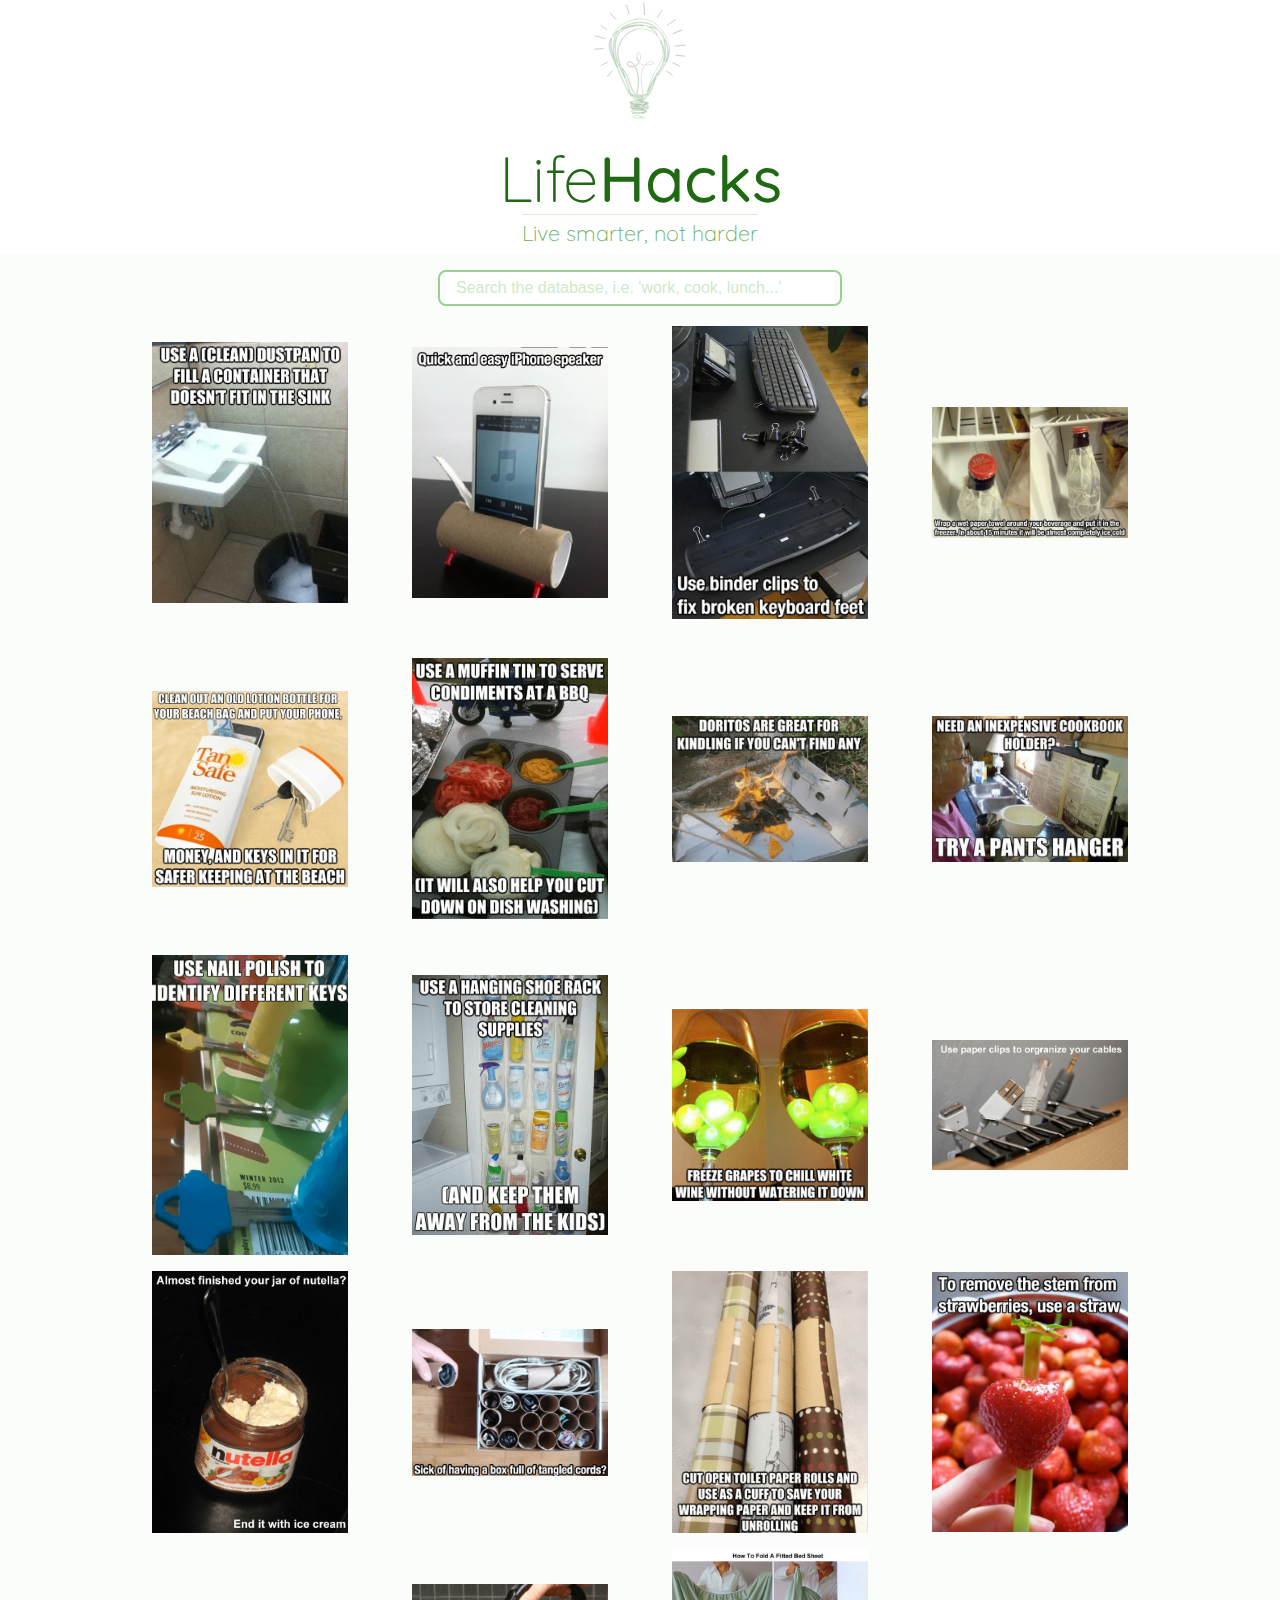
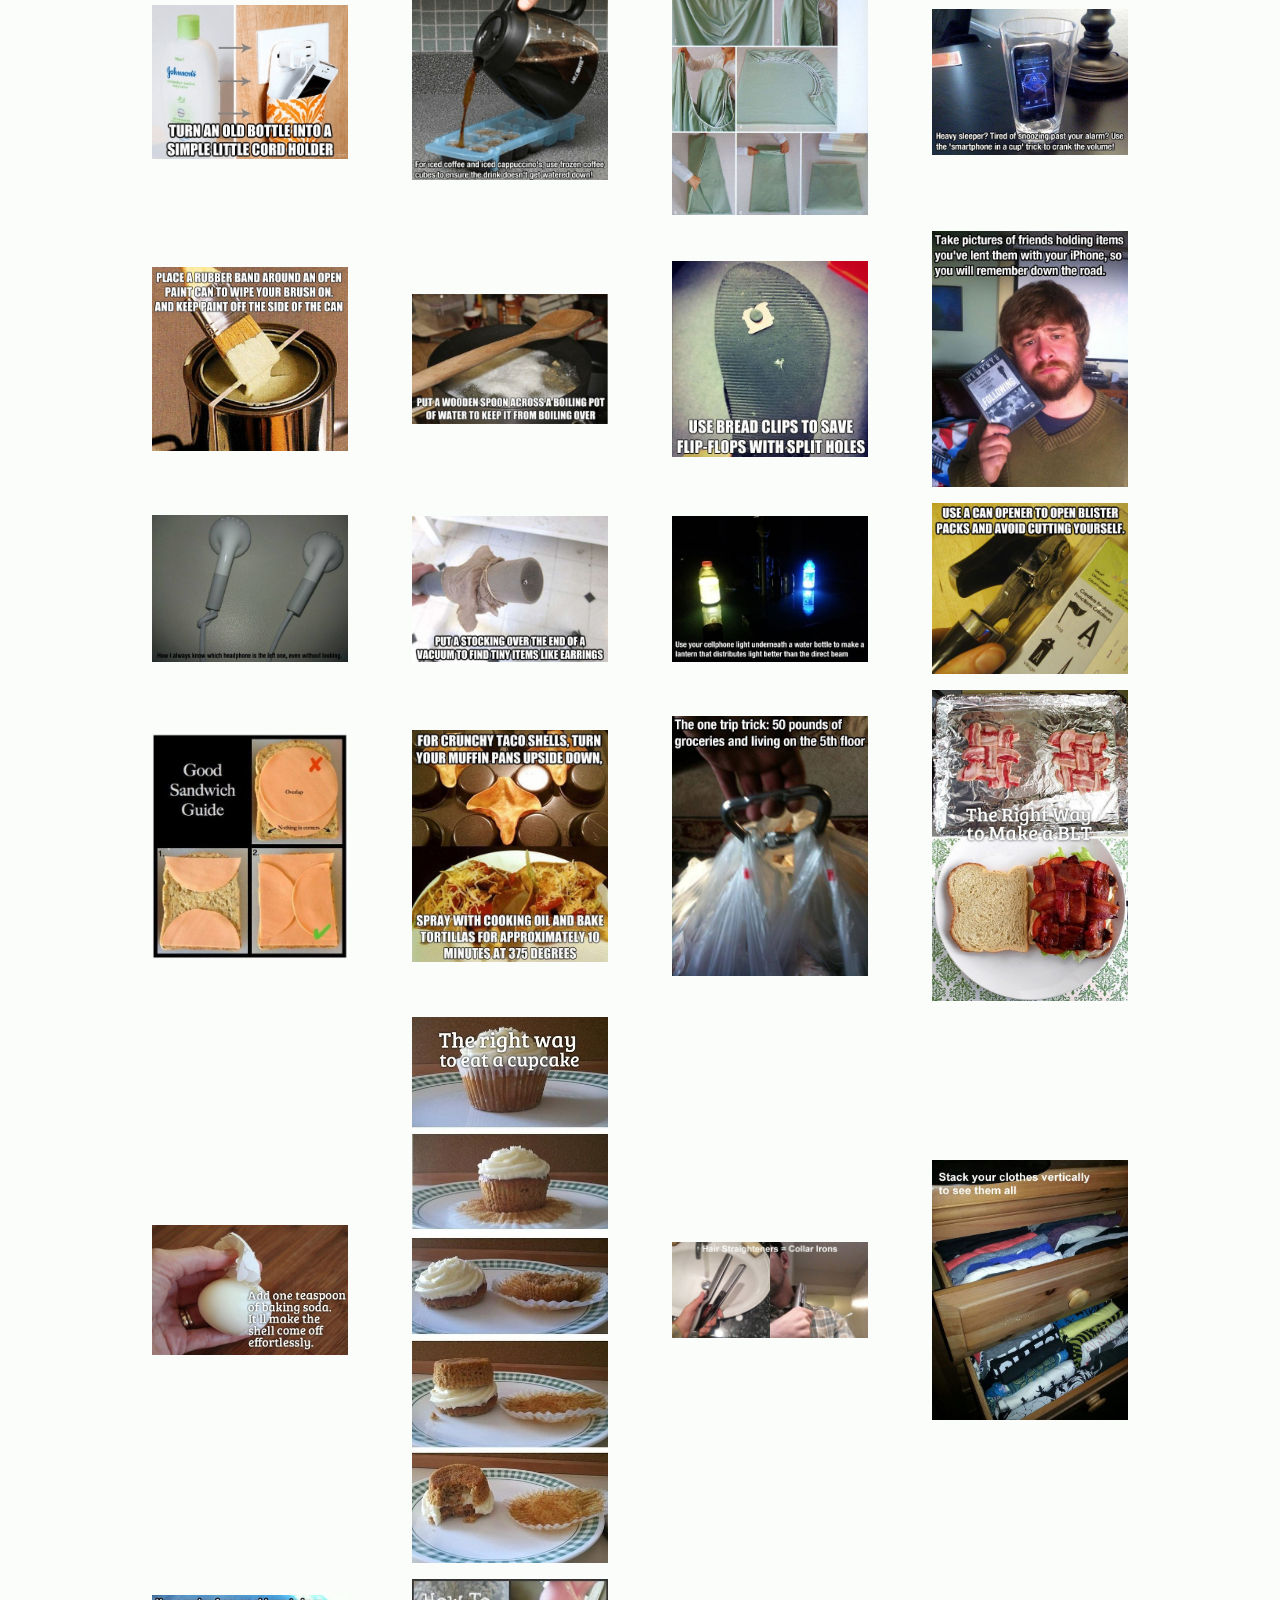
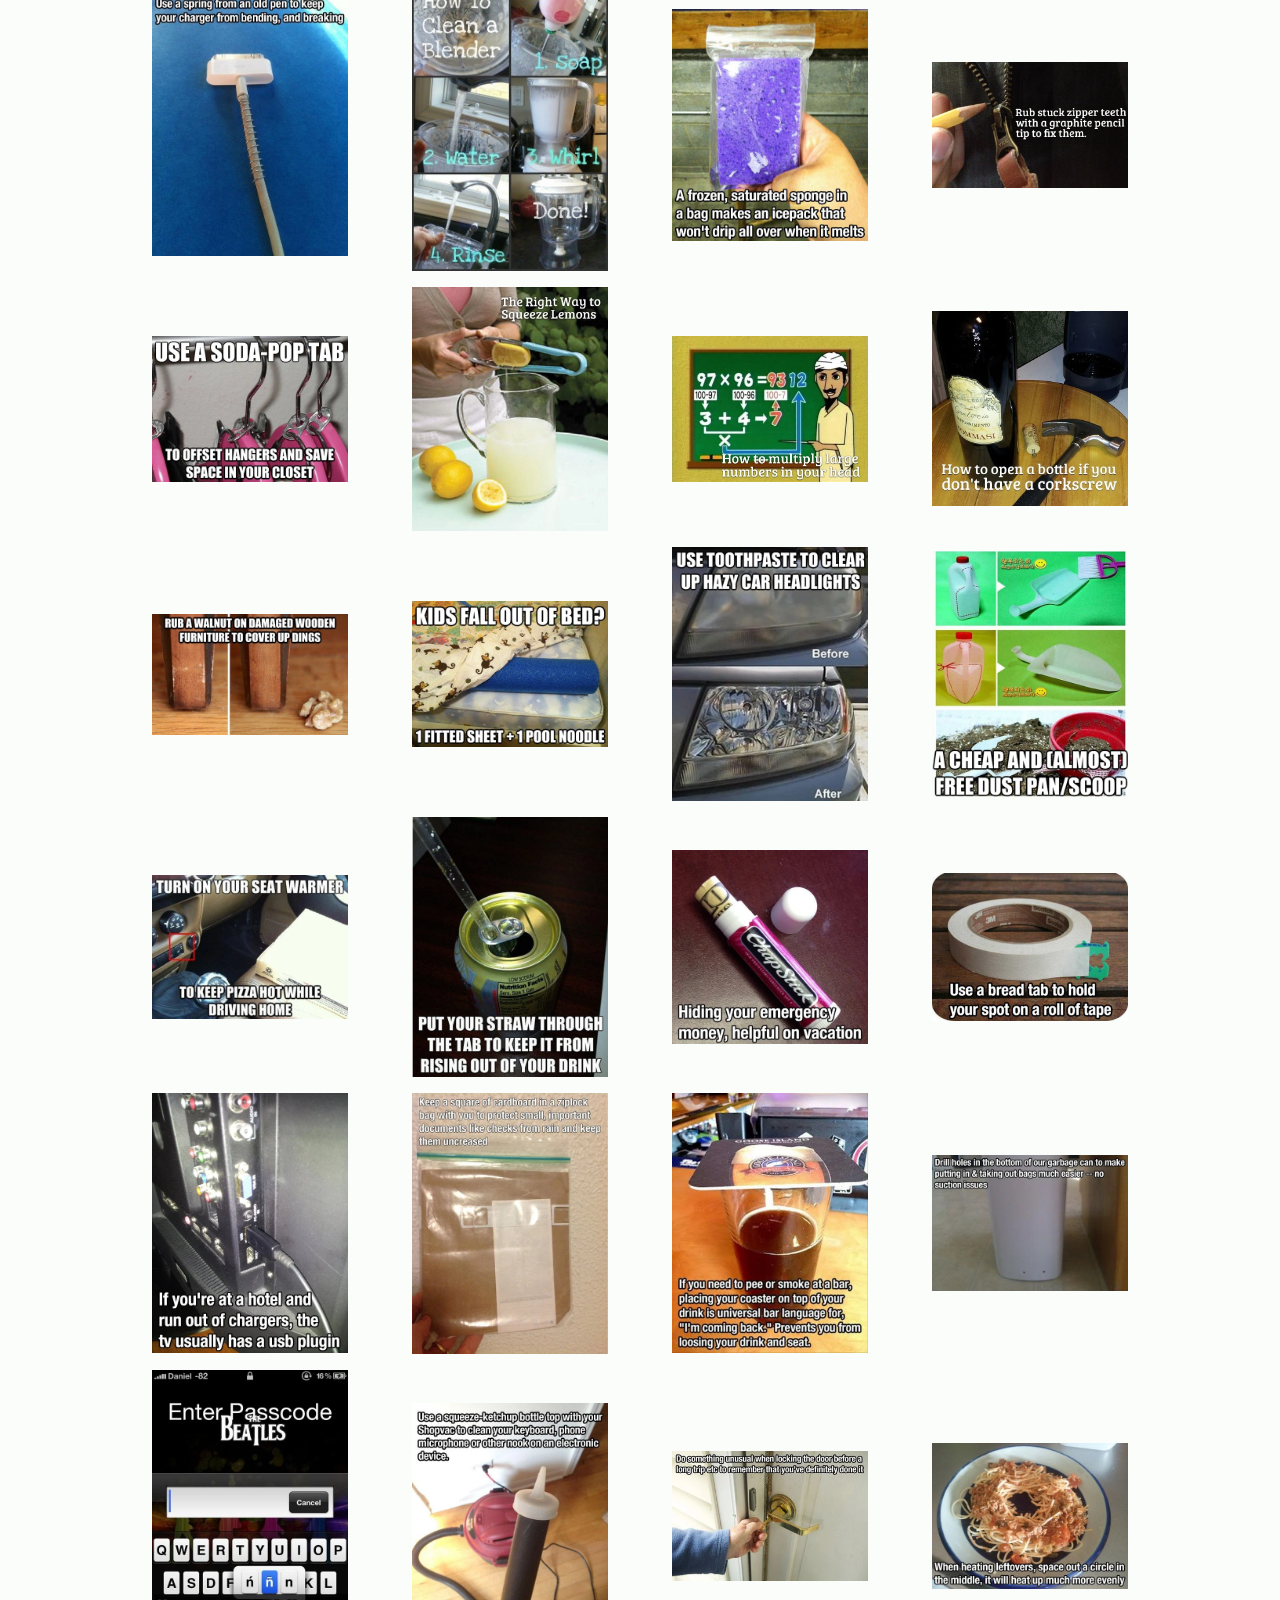
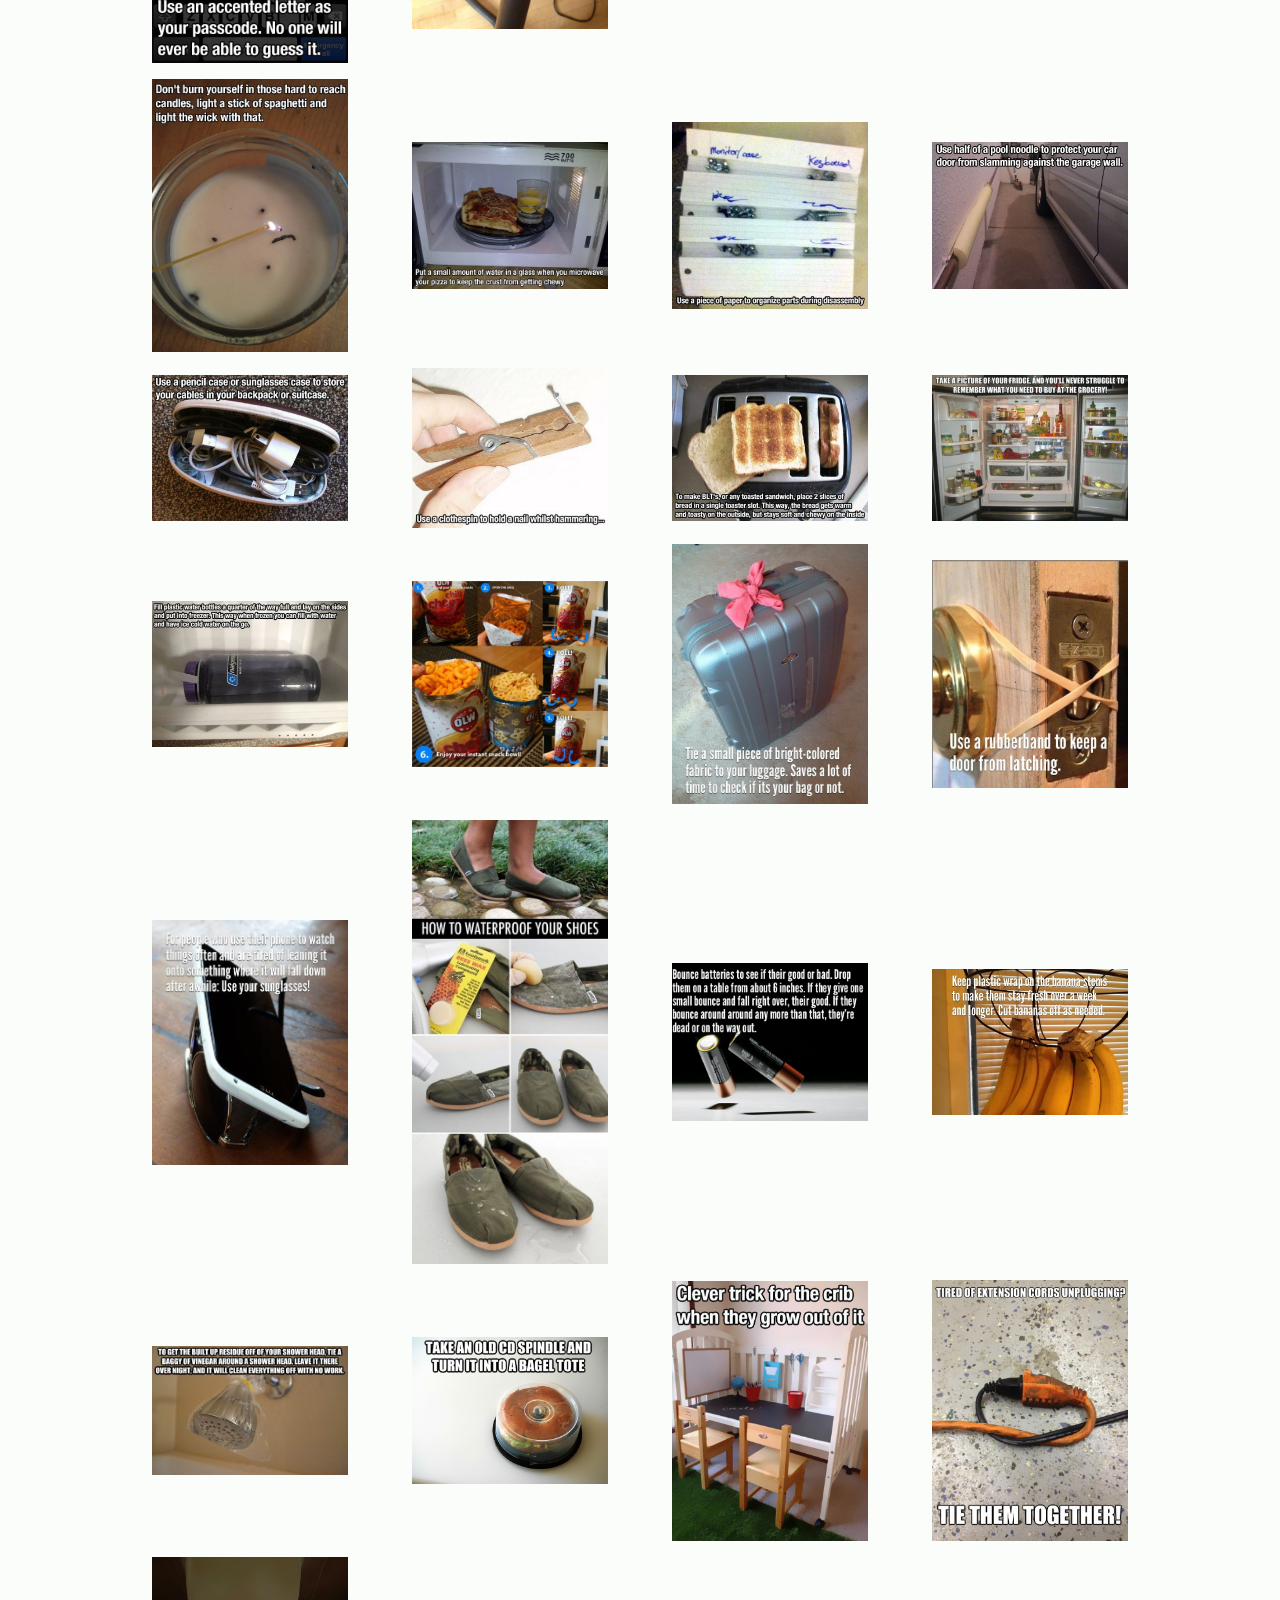
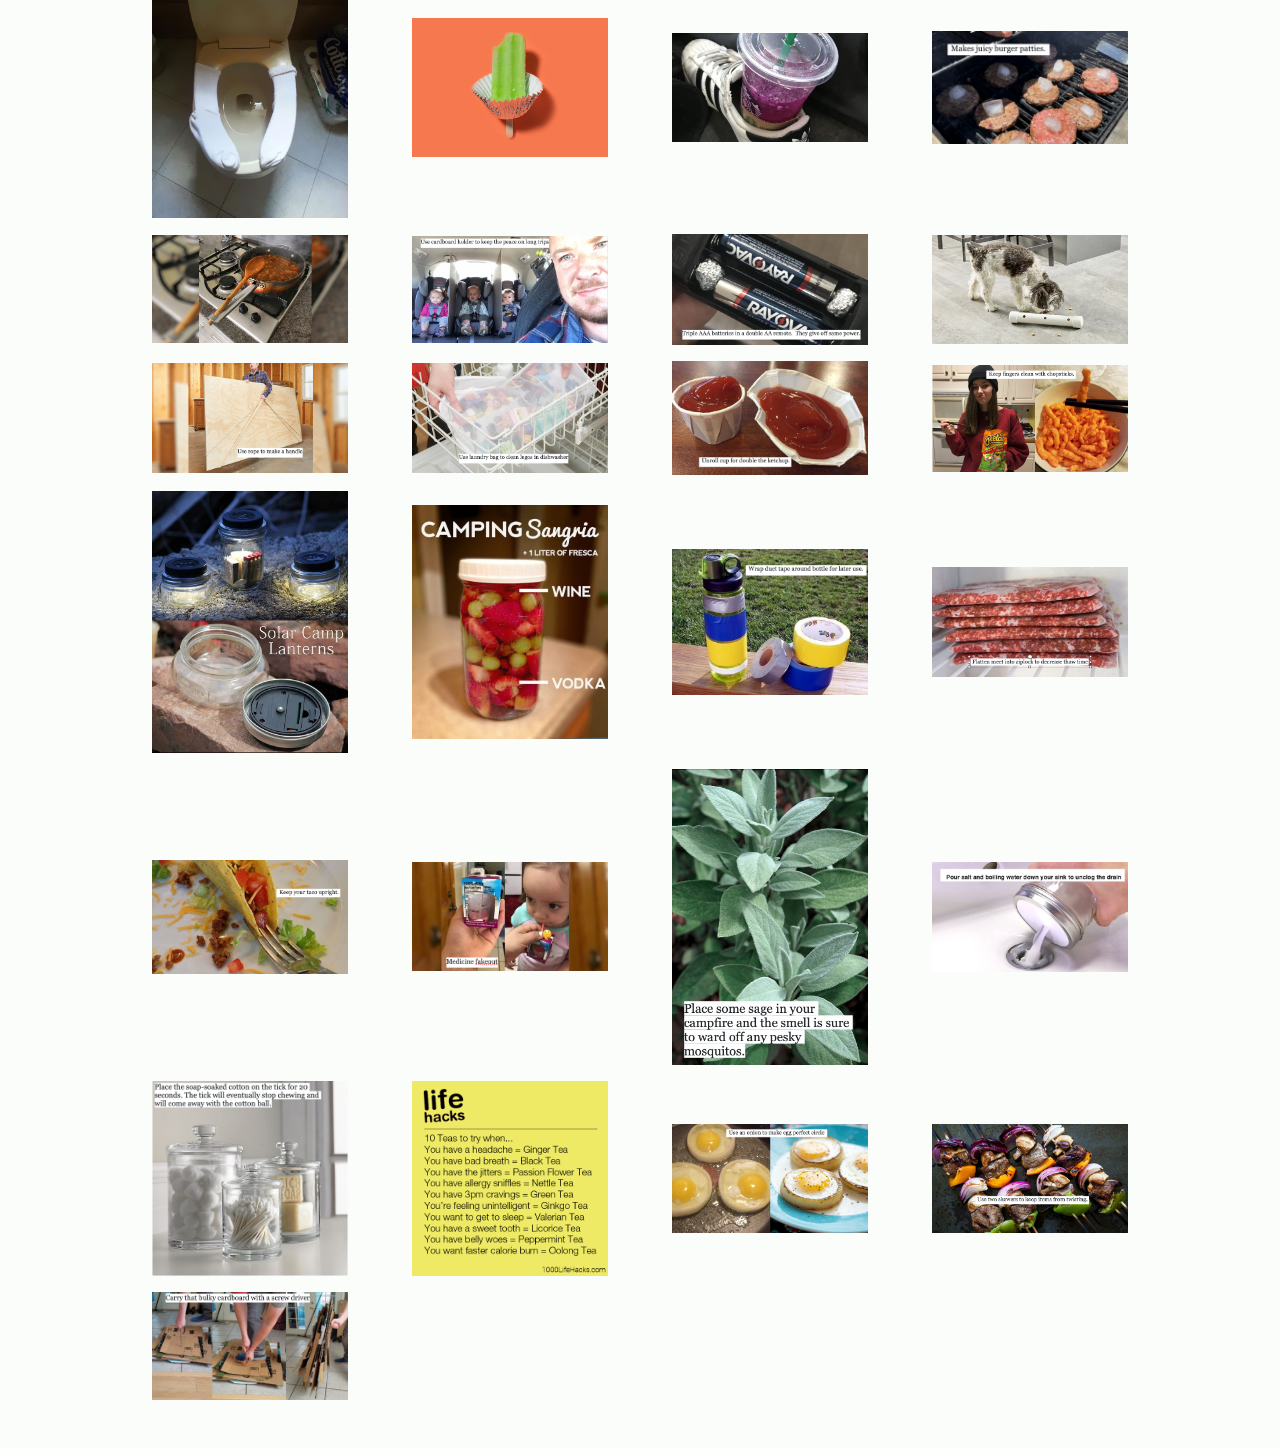
<file: index.html>
<!DOCTYPE html>
<html lang="en">
<head>
 <meta charset="UTF-8">
 <meta http-equiv="X-UA-Compatible" content="IE=edge">
 <meta name="viewport" content="width=device-width, initial-scale=1.0">
 <link href="https://fonts.googleapis.com/css2?family=Quicksand:wght@300;400;500;600;700&display=swap" rel="stylesheet">
 <link rel="stylesheet" href="styles/baguetteBox.min.css">
 <link rel="stylesheet" href="styles/styles.css">
 <title>Life Hack Database</title>
</head>
<body>
  <header>
      <div class="lightbulbContainer">
        <svg version="1.1" id="Layer_1" xmlns="http://www.w3.org/2000/svg" xmlns:xlink="http://www.w3.org/1999/xlink" x="0px" y="0px"
	       viewBox="0 0 1059.39 1657.448" enable-background="new 0 0 1059.39 1657.448" xml:space="preserve" fill="transparent" style="background-color:transparent" class="logo lightbulbDrawing">
        <g>
	<path opacity="0.82" enable-background="new    " d="M569.137,28.724c0.739,0,2.206,0,2.944,0
		c8.277,44.865,9.83,90.641,9.408,136.168c-0.777-0.019-2.34-0.058-3.117-0.077C578.708,114.46,577.672,80.487,569.137,28.724z"/>
	<path opacity="0.82" enable-background="new    " d="M376.892,54.983c0.959-0.393,1.928-0.786,2.906-1.189
		c7.804,23.643,30.333,85.474,31.333,104.634c-0.671,0.125-2.033,0.393-2.705,0.518C403.616,130.87,393.165,103.373,376.892,54.983z
		"/>
	<path opacity="0.82" enable-background="new    " d="M773.428,109.113c0.556-2.052,4.21,0.182,2.743,1.4
		c-18.059,27.957-37.586,54.955-54.916,83.381c-0.834-0.748-1.669-1.487-2.494-2.215
		C736.273,163.694,755.263,136.667,773.428,109.113z"/>
<path opacity="0.82" enable-background="new    " d="M199.416,144.953c0.873-0.614,1.736-1.218,2.609-1.822
		14.392,20.433,47.186,54.288,65.322,72.304c-0.834,0.719-1.659,1.429-2.474,2.148
		C247.655,200.247,213.396,164.973,199.416,144.953z"/>
	<path opacity="0.82" enable-background="new    " d="M476.491,211.541c158.593-25.388,274.284,60.457,345.734,205.729
		c28.299,56.554,42.392,109.344,31.525,173.793c-16.769,101.974-90.305,186.894-137.933,264.29
		c-26.13,43.19-27.282,56.998-33.98,77.205c-15.677,48.588-36.291,103.844-75.44,136.437c-4.65,4.682-16.25,23.034-41.029,33.088
		c0.633,5.371-0.412,10.981-3.971,15.201c33.58,5.053,60.861,15.924,63.73,18.692c-1.899,2.82-5.793,3.011-8.67,4.402
		c2.148,1.141,4.325,2.254,6.474,3.424c-2.32,3.426-15.282,8.086-22.423,11.595c9.34,1.647,25.726,5.824,23.133,15.019
		c-1.218,5.304-6.522,7.922-10.866,10.348c5.956,2.791,12.19,5.15,17.637,8.91c-0.284,3.758-26.845,12.323-38.698,14.885
		c7.078,2.474,14.53,4.757,20.256,9.85c1.496,1.429,3.357,2.81,3.923,4.92c-2.839,2.676-6.368,4.421-9.763,6.263
		c4.335,2.666,8.91,5.15,12.314,9.034c-8.306,5.332-17.647,8.795-26.796,12.382c9.888,2.455,19.91,4.536,29.539,7.979
		c-0.949,1.266-2.091,2.417-3.654,2.906c-55.127,22.304-123.264,9.824-148.531,10.77c8.958,0.623,17.752,2.964,26.768,2.858
		c11.25,0.403,22.49,1.285,33.663,2.647c3.079,0.355,4.268,4.21,7.471,4.277c19.009,3.654,39.082,9.217,52.95,23.574
		c-9.003,6.302-39.23,7.16-50.265,7.174c2.534,102.381-25.191,280.392-37.624,318.075c-2.1,1.41-4.862,2.014-7.193,0.815
		c19.16-73.808,41.887-243.467,37.106-319.13c-10.552-0.31-58.624-3.126-73.608-8.881c-10.629-4.046-17.776-13.817-9.974-19.862
		c5.85-4.709,13.494-5.985,20.62-7.596c-9.514-1.276-18.97-3.069-28.225-5.601c3.251-4.373,9.236-3.107,13.926-2.983
		c51.236,1.28,105.804,11.018,156.184-7.088c-9.092-2.82-18.357-5.169-27.727-6.79c-8.879,1.871-68.379,22.493-152.751,2.148
		c-1.4-0.528-3.453-0.326-3.923-2.072c2.8-2.311,6.512-2.628,9.955-3.194c7.931-1.218,15.863-2.57,23.871-3.213
		c-14.846-2.427-30.115-5.735-42.937-13.935c13.635-10.153,137.756-23.363,183.191-6.637c2.762,1.17,4.815-1.937,6.905-3.261
		c-3.328-4.92-9.236-7.049-14.328-9.639c-4.287-1.544-8.622-4.489-13.341-3.28c-33.368,6.076-104.832,11.337-148.396-3.242
		c-0.29-6.548,53.736-12.545,75.996-10.061c23.075,1.208,46.285,2.331,68.976,7.011c3.529,0.537,7.068,2.311,10.674,1.314
		c11.288-2.618,22.644-5.457,33.251-10.195c0.057-0.211,0.182-0.652,0.24-0.873c-5.131-2.877-10.483-5.342-16.103-7.097
		c-44.482,13.75-158.565,10.601-189.492-0.057c3.501-4.361,22.758-9.883,29.098-11.096c-3.846-2.532-7.644-5.198-10.713-8.66
		c2.407-2.82,5.822-4.335,9.015-6.033c-7.471-2.743-15.383-5.217-21.426-10.626c3.506-2.156,1.915-1.98,29.856-7.318
		c-12.161-0.499-24.437-2.762-35.495-7.989c-1.496-0.441-1.084-2.494,0.345-2.705c40.082-22.176,95.654-18.941,140.868-12.967
		c2.196-3.529,3.098-7.749,2.331-11.854c-20.793,6.57-43.58,5.371-63.979-2.033c-6.924-2.331-13.35-5.812-19.862-9.054
		c-42.879-16.315-71.843-65.432-101.45-128.716c-6.797-15.602-27.82-39.581-70.894-155.561
		C273.927,735.562,192.47,598.626,187.62,510.559c-3.595-58.59,27.378-93.213,29.952-102.649
		C251.579,294.172,359.499,230.382,476.491,211.541 M504.438,214.16c-61.218,4.974-136.69,30.017-186.001,65.312
		c-39.542,28.235-71.853,67.422-89.107,113.064c20.881-28.487,30.534-39.971,65.284-60.191c3.357-2.043,7.097-3.529,10.041-6.196
		c79.49-72.141,216.766-101.334,321.585-67.758c73.644,23.44,96.915,65.737,113.208,76.716
		c21.119,16.199,37.26,38.391,47.368,62.934c4.428,11.99,57.244,80.099,53.506,179.585c-1.601,48.201-18.552,95.263-25.195,107.905
		c0.182,0.048,0.547,0.144,0.729,0.192c7.022-20.891,65.05-114.171,15.681-233.763C769.718,306.635,663.022,200.854,504.438,214.16
		 M503.556,251.621c-62.657,5.181-128.39,27.406-176.574,64.171c80.34-36.18,184.832-56.557,269.594-32.071
		c6.713,1.793,13.11,4.862,20.112,5.438c33.404,5.121,66.799,13.437,96.875,29.252C661.333,263.46,577.259,244.463,503.556,251.621
		 M424.864,289.494c-2.551,0.834-5.438,0.125-7.807,1.506c-13.321,3.779-26.787,7.135-39.888,11.662
		c-35.303,11.685-67.721,27.495-71.69,30.968c-26.192,24.514-46.831,56.057-54.216,91.495
		c-28.107,140.081-14.192,196.224,26.585,251.295c-51.007-163.427-38.08-334.607,126.271-381.478
		c4.728-1.237,9.38-2.964,14.281-3.405c1.16-0.422,2.321-0.854,3.549-1.113c67.815-15.122,152.204-5.524,152.204-5.524
		c0.067-0.997-1.276-1.496-2.11-1.429c-6.579-0.163-12.986-1.861-19.527-2.417C509.895,276.269,466.612,280.124,424.864,289.494
		 M464.368,289.897c-168.317,15.926-228.277,133.428-200.426,303.267c5.611,33.097,13.849,65.811,25.06,97.451
		c6.8,9.37,14.597,18.021,21.79,27.103c-22.285-68.745-44.825-125.34-17.273-210.947c33.067-102.47,124.361-183.355,229.169-187.996
		c73.76-2.626,143.145,20.782,196.542,74.673c-7.826-14.079-15.873-28.158-26.23-40.569c-21.665-26.863-51.147-47.09-83.592-58.618
		C567.77,287.859,499.677,286.129,464.368,289.897 M634.123,298.097c25.431,13.901,49.115,29.885,71.508,61.371
		c15.821,22.451,28.994,52.088,34.526,58.455c49.235,63.859,74.897,160.516,52.25,256.579c10.032-27.554,17.609-56.652,16.055-86.22
		c-5.497-75.655-6.276-133.993-25.185-182.923c-14.99-24.255-32.915-46.601-51.828-67.902
		C725.668,330.758,694.381,310.531,634.123,298.097 M432.94,348.918c-101.181,51.72-162.311,171.6-142.393,277.784
		c4.57,25.944,29.682,102.607,32.944,106.898c15.422,19.546,29.721,40.003,42.4,61.428c4.427,7.594,17.08,21.443,35.821,68.621
		c19.521,49.44,32.262,101.228,49.977,137.943c8.251,16.098,16.023,29.049,40.281,38.583
		c25.745-93.576,29.578-221.212-20.409-304.811c-7.816,3.232-16.218,5.073-24.658,5.409c-16.167,0.704-48.539-9.352-58.35-26.135
		c-8.187-13.382,2.64-31.187,24.84-32.867c16.208-1.362,32.695,6.522,42.218,19.632c6.781,8.306,13.015,17.052,18.529,26.25
		c18.098-8.267,32.896-22.74,43.609-39.331c-38.852-44.808-28.7-119.977-5.63-118.598c17.341,0.316,27.715,39.308,28.676,57.87
		c1.252,34.431-14.406,56.561-15.268,60.277c14.367,14.981,34.277,23.986,54.724,26.71c5.879-8.21,12.286-16.16,20.169-22.557
		c50.846-42.355,115.961-2.184,68.372,19.22c-21.089,9.091-60.54,12.274-80.936,10.272c-1.889,0.057-4.69-1.093-5.448,1.4
		c-52.267,95.334-33.656,212.836-13.043,319.59c8.737-3.05,17.119-7.26,24.495-12.861c5.698-4.089,24.018-62.957,26.25-69.81
		c18.789-58.862,36.123-106.759,71.307-169.208c67.263-122.148,136.043-188.097,40.492-373.288
		c-40.615-52.795-104.091-87.174-178.492-92.08C512.063,321.489,469.844,329.967,432.94,348.918 M250.592,374.851
		c-31.869,39.425-29.023,40.99-30.642,46.812c-27.733,108.854,24.965,212.788,37.365,244.984
		c40.962,104.849,20.709,77.643,118.522,288.996c10.425,17.973,22.816,34.785,36.387,50.504
		c-4.565-19.415-6.17-15.786-15.374-52.451c-18.237-74.419-82.368-170.64-111.722-255.63
		c-5.096-15.421-48.578-47.059-53.938-131.843c-2.522-46.774,4.651-93.404,13.571-139.18c5.985-31.064,21.493-59.865,42.583-83.285
		C273.85,352.467,260.49,362.029,250.592,374.851 M797.136,428.204c12.527,59.296,11.214,78.203,16.678,151.523
		c6.594,74.072-38.815,144.365-47.886,164.595c-12.919,28.197-27.87,55.405-42.822,82.566
		C821.748,690.027,875.993,579.214,797.136,428.204 M193.374,505.783c1.785,64.178,45.66,151.636,84.561,234.751
		c-37.812-108.52-53.669-126.192-65.888-191.593c-7.212-38.794-8.373-79.027-0.374-117.793
		C199.32,453.917,192.281,479.773,193.374,505.783 M754.15,449.4c-0.086,0.959-0.154,1.918-0.192,2.896
		c0.374,0.201,1.122,0.604,1.487,0.806c59.584,136.552,18.485,207.828-31.879,293.839
		c-92.982,157.526-87.958,200.66-117.179,270.956c18.232-19.614,21.148-44.878,24.715-55.434
		c32.867-100.957,156.74-209.589,163.425-337.716C798.363,564.046,784.227,502.283,754.15,449.4 M503.795,582.806
		c-11.395,23.382-7.829,69.72,17.158,100.012c29.315-50.143,4.961-102.547-7.807-107.022
		C508.61,574.884,505.685,579.401,503.795,582.806 M628.254,683.134c-16.937,5.735-31.237,17.829-41.173,32.532
		c85.758,1.583,109.273-22.13,80.389-33.28C654.858,677.753,640.798,678.885,628.254,683.134 M394.251,697.568
		c-4.612,6.109-3.984,16.716,13.676,26.566c25.086,13.408,43.054,12.756,60.68,6.033c-6.56-10.857-14.127-21.109-22.519-30.613
		C427.977,682.546,403.063,685.277,394.251,697.568 M522.037,692.897c-11.164,16.832-26.422,31.141-44.616,40.099
		c50.701,89.058,45.722,210.942,20.323,309.472c21.205,6.723,44.347,7.816,65.85,1.822
		c-21.175-110.254-39.254-225.762,13.273-324.002C556.506,716.663,536.596,707.887,522.037,692.897 M295.409,708.252
		c15.462,43.624,49.991,106.678,69.379,148.214c1.026-1.707-1.851-4.46-2.465-6.464
		C298.757,695.155,328.927,752.942,295.409,708.252 M329.303,751.391c35.188,92.157,68.524,159.337,85.702,239.556
		c1.417,8.065,11.635,30.382,17.369,34.92c12.19,10.387,25.626,19.623,40.501,25.674c14.098,1.717,27.995,5.083,41.278,10.166
		c17.927,1.376,47.494-0.212,63.74-6.857c4.402-4.277,7.768-9.514,11.048-14.664c-39.631,22.903-93.127,15.857-122.08-7.625
		c-40.023-33.521-52.709-159.263-104.222-231.346C352.33,784.095,341.598,767.158,329.303,751.391 M714.781,826.361
		c-34.011,52.443-72.023,107.804-81.406,150.574c-9.268,40.514-32.76,52.992-34.852,58.254c-2.455,5.054-5.467,9.802-8.545,14.491
		c11.749-6.244,21.234-16.036,28.791-26.863c2.215-3.05,2.839-6.848,4.086-10.329c23.139-68.39,70.141-143.089,102.035-201.49
		C721.331,815.993,718.176,821.249,714.781,826.361 M676.217,910.567c-8.265,14.129-24.866,66.415-44.338,102.332
		c-2.311,4.671-5.975,8.699-7.241,13.859c-2.254,8.469-5.102,16.803-8.804,24.754c33.381-34.997,53.569-98.244,66.809-141.884
		c5.073-15.355,12.19-29.971,20.236-43.973C692.463,879.675,684.675,895.356,676.217,910.567 M395.143,994.917
		c2.835,6.459,20.991,40.595,39.456,61.457c-6.55-10.358-12.804-21.004-16.918-32.599
		C412.855,1012.001,420.389,1026.217,395.143,994.917 M426.945,1030.585c10.876,23.689,28.609,44.52,51.281,57.63
		c20.471,8.255,50.886,6.408,72.39,1.458c-3.184-3.261-6.723-6.157-10.569-8.593c-1.726-1.285-3.971-0.422-5.908-0.422
		c-29.242,1.765-60.191-4.719-83.305-23.555c-1.573-1.736-3.961-1.007-5.985-1.055c0.307-1.103,0.643-2.167,0.959-3.232
		C438.493,1046.352,432.412,1038.631,426.945,1030.585 M588.625,1057.112c-3.184,1.525-6.819,2.388-9.351,5.016
		c-8.67,8.459-19.862,14.194-31.697,16.64c3.616,2.762,7.203,5.611,10.128,9.13c14.846-4.287,28.954-11.221,41.221-20.668
		c5.608-4.255,13.443-22.417,16.256-30.009C607.758,1045.517,598.714,1052.375,588.625,1057.112 M444.333,1042.899
		c3.021,2.925,5.831,6.157,9.313,8.564c1.611,0.125,3.232-0.029,4.862-0.077C453.627,1048.826,449.042,1045.757,444.333,1042.899
		 M457.741,1054.859c20.217,15.038,45.958,20.572,70.789,20.121c-5.649-2.839-11.422-5.658-17.522-7.356
		c-14.501-1.534-28.83-5.083-42.113-11.144C465.433,1054.744,461.462,1055.252,457.741,1054.859 M529.172,1068.122
		c10.432,6.021,11.038,6.214,12.593,5.735c8.891-1.41,17.695-4.383,25.099-9.591
		C554.511,1067.087,541.803,1067.873,529.172,1068.122 M561.666,1092.981c0.537,1.151,1.093,2.321,1.659,3.501
		c7.385-3.126,14.213-7.413,20.572-12.266C576.589,1087.381,569.319,1090.699,561.666,1092.981 M505.483,1099.82
		c15.706,3.248,28.978,5.44,51.003-0.729c-0.451-1.477-1.093-2.887-1.813-4.22C538.629,1099.024,521.989,1100.002,505.483,1099.82
		 M464.291,1117.917c-19.943,2.504-37.457,8.61-41.451,11.739c13.475,5.073,27.976,6.426,42.247,7.126
		c8.258,0.537,16.362-1.458,24.552-2.072c25.324-2.881,47.78-0.681,63.96-14.923C524.147,1114.81,493.946,1114.445,464.291,1117.917
		 M537.142,1131.651c24.523-1.18,49.824-1.515,73.378,6.445c1.554,0.499,3.088-0.47,4.623-0.691
		c-10.657-5.621-38.56-14.31-56.892-16.764C551.73,1125.225,544.565,1128.774,537.142,1131.651 M508.159,1138.163
		c-32.644,4.354-22.425-1.254-67.902,7.327c-2.772,0.767-6.042,0.575-8.459,2.148c5.639,3.271,11.768,5.793,18.136,7.27
		c3.516-0.16,32.461-9.692,101.556-6.023c6.397,0.182,12.88,1.535,19.21,0.038c10.742-2.225,21.55-4.354,31.966-7.855
		c-23.746-7.116-48.807-6.752-73.321-5.802C522.171,1135.363,515.237,1137.3,508.159,1138.163 M577.25,1150.785
		c5.419,1.055,10.866,2.11,16.362,2.695c6.877-2.024,13.619-4.757,19.968-8.085c-2.34-0.997-4.834-2.829-7.452-1.755
		C596.614,1146.401,587.042,1149.183,577.25,1150.785 M457.53,1156.548c26.436,4.349,73.231-1.342,90.152-3.923
		C517.616,1150.573,487.271,1151.35,457.53,1156.548 M490.129,1161.727c-12.794,0.058-25.703,0.662-38.343-1.765
		c-3.51-1.132-7.001,0.604-9.696,2.762c-0.182,1.323,1.218,1.985,2.091,2.676c20.737,11.661-6.414-1.729,94.823,2.781
		c4.569-0.189,32.836-6.992,46.342-11.825C543.608,1150.743,582.481,1155.811,490.129,1161.727 M553.427,1169.074
		c17.839,1.496,35.648,4.124,52.806,9.36c5.902-2.194,15.126-8.883,5.093-14.175c-5.831-2.944-12.171-4.661-18.452-6.311
		C580.06,1162.715,566.777,1166.177,553.427,1169.074 M463.879,1172.833c19.747,3.779,40.099,1.909,59.769-1.419
		C503.738,1170.676,483.703,1170.628,463.879,1172.833 M525.557,1174.234c-23.328,3.368-50.484,8.703-75.69,1.055
		c-8.689,0.288-16.717,4.421-25.128,6.253c7.228,1.691,112.403,17.718,173.591,0.7c-18.011-5.38-36.771-7.644-55.405-9.677
		C537.065,1171.625,531.321,1173.495,525.557,1174.234 M444.851,1201.5c-0.786,0.278-2.158,0.23-2.426,1.18
		c13.127,1.469,13.81,5.432,61.035,6.771c23.814-0.307,47.714-1.151,71.268-5.006C557.092,1199.959,484.055,1192.908,444.851,1201.5
		 M494.924,1220.326c-22.423,1.391-44.894,3.664-66.761,8.967c15.499,8.114,33.174,11.164,50.476,12.343
		c68.258-3.835,44.63,1.941,81.329-4.268c11.681-2.34,23.411-5.15,34.325-10.003
		C562.183,1217.488,528.079,1218.543,494.924,1220.326 M556.093,1241.934c9.399,0.7,18.683,2.359,28.014,3.616
		c4.472-0.649,21.168-7.173,24.773-9.993c-2.35-3.194-6.157-4.623-9.6-6.272C585.604,1235.633,570.892,1239.316,556.093,1241.934
		 M529.498,1244.811c-60.603,3.736-29.039-3.312-89.155,4.93c44.002,10.252,90.277,8.804,134.183-1.208
		C565.525,1247.046,538.401,1243.444,529.498,1244.811 M457.52,1278.916c-2.868,1.4-5.841,4.699-4.297,8.085
		c6.281,17.044,68.215,17.013,78.519,17.349c-0.221-7.874-0.441-15.988-3.558-23.344
		C500.468,1276.793,473.19,1271.586,457.52,1278.916 M536.221,1282.627c2.532,6.982,3.04,14.472,3.127,21.848
		c13.648,0.614,27.381,0.24,40.856-2.129C568.178,1291.154,551.941,1286.09,536.221,1282.627z"/>
	<path opacity="0.82" enable-background="new    " d="M918.832,216.365c0.355,0.671,1.065,2.024,1.41,2.695
		c-45.15,26.664-81.97,60.702-86.412,64.085c-0.528-0.46-1.592-1.4-2.12-1.87C860.779,254.369,900.052,226.694,918.832,216.365z"/>
	<path opacity="0.82" enable-background="new    " d="M97.055,277.161c21.56,17.062,43.35,34.028,66.952,48.231
		c-0.508,0.556-1.525,1.659-2.024,2.206c-6.555-3.055-36.325-23.044-65.341-46.956C95.099,279.856,96.921,278.216,97.055,277.161z"
		/>
	<path opacity="0.82" enable-background="new    " d="M992.699,329.919c0.317,0.978,0.643,1.966,0.978,2.944
		c-28.861,9.981-72.251,26.329-98.909,41.662c-0.489-0.556-1.487-1.659-1.985-2.215
		C914.775,358.088,968.018,338.451,992.699,329.919z"/>
	<path opacity="0.82" enable-background="new    " d="M34.476,395.471c33.51,6.088,77.61,18.026,104.548,29.837
		c1.832,0.403,0.374,2.379,0.278,3.453C107.1,415.025,61.7,403.307,33.939,398.559C34.073,397.792,34.342,396.248,34.476,395.471z"
		/>
	<path opacity="0.82" enable-background="new    " d="M918.774,506.915c37.787-2.359,75.268-8.047,112.892-12.123
		c-0.057,0.748-0.163,2.235-0.211,2.983c-34.501,4.256-92.682,11.561-112.057,12.065
		C919.244,509.111,918.937,507.653,918.774,506.915z"/>
	<path opacity="0.82" enable-background="new    " d="M126.268,532.56c-0.01,0.681-0.019,2.033-0.029,2.714
		c-32.915,2.637-65.696,6.79-98.515,10.415c0.038-0.767,0.125-2.321,0.163-3.088C49.17,540.234,115.705,532.214,126.268,532.56z"/>
	<path opacity="0.82" enable-background="new    " d="M921.603,609.113c0.211-1.017,0.441-2.014,0.681-3.011
		c33.797,2.935,67.087,10.3,101.018,11.912c-0.057,0.7-0.173,2.1-0.23,2.8C988.978,619.778,955.554,611.933,921.603,609.113z"/>
	<path opacity="0.82" enable-background="new    " d="M98.647,721.679c23.161-12.88,46.774-25.022,70.981-35.812
		c0.374,0.94,0.767,1.889,1.16,2.839c-23.977,10.818-47.426,22.807-70.405,35.601C99.798,723.424,99.223,722.542,98.647,721.679z"/>
	<path opacity="0.82" enable-background="new    " d="M889.216,692.811c18.945,3.617,58.11,24.915,85.28,37.605
		c-0.412,0.959-0.796,1.928-1.17,2.916c-28.318-13.254-63.068-32.277-84.398-37.557
		C889.005,695.026,889.149,693.549,889.216,692.811z"/>
	<path opacity="0.82" enable-background="new    " d="M166.261,845.628c18.357-21.55,36.598-43.235,56.432-63.461
		c0.623,0.508,1.861,1.525,2.474,2.024c-19.872,20.294-38.296,41.95-56.556,63.692C167.825,847.115,167.048,846.367,166.261,845.628
		z"/>
	<path opacity="0.82" enable-background="new    " d="M822.82,783.596c23.401,14.06,46.764,28.983,65.619,48.951
		c1.343,1.132-0.902,2.091-1.304,3.05c-18.683-19.642-41.48-34.641-64.584-48.519C820.671,786.377,822.465,784.651,822.82,783.596z"
		/>
        </g>
        </svg>
      </div>
    <h1><span class="life">Life</span><span class="hacks">Hacks</span></h1>
      <h2 class="smarter">Live smarter, not harder</h2>
  </header>
 <div class="container">
    <div class="searchboxContainer">
      <div class="searchbox">
        <input type="text" name=" " placeholder="Search the database, i.e. 'work, cook, lunch...'" id="searchInput" onkeyup="search()">
      </div>
	</div>
    <div class="flexContainer">
          <div class="imageContainer gallery">
			<a data-tags="bathroom sink" href="images/bathroomSink.jpeg">
			        <img src="images/bathroomSink.jpeg" alt="Use a dustpan to fill something bigger than the sink" class="hacksImage">
			</a>   
			<a data-tags="work iphone speaker stand" href="images/iphone.jpeg">
			        <img src="images/iphone.jpeg" alt="Quick and easy Iphone speaker" class="hacksImage">
			</a>
			<a data-tags="work keyboard feet binder clips " href="images/keyboard.jpeg">
			        <img src="images/keyboard.jpeg" alt="Use binder clips to fix broken keyboard feet" class="hacksImage">
			</a>
			<a data-tags="drink paper towel freezer cold" href="images/7.jpeg">
			        <img src="images/7.jpeg" alt="Wrap a wet paper towel around your beverage and put it in the freezer.  In about 15 minutes it will be almost completely ice cold." class="hacksImage">
			</a>
			<a data-tags="fun beach sunscreen phone keys beach" href="images/9.png">
			        <img src='images/9.png' alt="clean out an old lotion bottle for your beach bag and put your phone, money, and keys in it for safer keeping at the beach." class="hacksImage">
			</a>
			<a data-tags="food muffin tin condiments lunch bbq" href="images/10.png">
			        <img src="images/10.png" alt="Use a muffin tin to serve condiments at a bbq" class="hacksImage">
		    </a>		
			<a data-tags="doritos fire kindling camping" href="images/11.png">
			        <img src="images/11.png" alt="Doritos are great for kindling if you can't find any" class="hacksImage">
			</a>
			<a data-tags="cookbook holer hanger" href="images/cookbook.jpeg">
			        <img src="images/cookbook.jpeg" alt="Need an expensive cookbook holder.  Try a pants hanger." class="hacksImage">
			</a>		
			<a data-tags="nail polish keys" href='images/12.png'> 
				<img src="images/12.png" alt="Use nail polish to identify different keys" class="hacksImage">
	    	</a>
			<a data-tags="shoe rack cleaning supplies" href="images/13.png">
					<img src="images/13.png" alt="Hanging shoe rack to store cleaning supplies and keep away from kids" class="hacksImage">
			</a>
			<a data-tags="dinner freeze grapes white wine" href="images/14.png">
					<img src="images/14.png" alt="Freeze grapes to chill white wine without watering it down" class="hacksImage">
			</a>
			<a data-tags="paper clips organize cables" href="images/15.png">
					<img src="images/15.png" alt="Paper clips to organize cables" class="hacksImage">
			</a>
			<a data-tags="lunch nutella ice cream" href="images/16.png">
					<img src="images/16.png" alt="Almost finished with nutella, end it with ice cream" class="hacksImage">
			</a>	
			<a data-tags="tangled cords organize" href="images/17.png">
					<img src="images/17.png" alt="Tangled cords pushed into tissue rolls" class="hacksImage">
			</a>	
			<a data-tags="toilet rolls wrapping paper unrolling" href="images/19.png">
					<img src="images/19.png" alt="Cut open toilet paper rolls and use as a cuff to keep wrapping paper from unrolling" class="hacksImage">
			</a>	
			<a data-tags="lunch remove stem strawberry" href="images/20.jpg">
					<img src="images/20.jpg" alt="Remove stem from strawberry with a straw" class="hacksImage">
			</a>	
			<a data-tags="bottle cord holder" href="images/21.png">
					<img src="images/21.png" alt="Turn old bottle into cord holder" class="hacksImage">
			</a>	
			<a data-tags="breakfast coffee ice cube" href="images/22.png">
					<img src="images/22.png" alt="Frozen coffee cubes to cool coffee down" class="hacksImage">
			</a>	
			<a data-tags="fold bed sheet" href="images/23.jpg">
					<img src="images/23.jpg" alt="How to fold a bed sheet" class="hacksImage">
			</a>	
			<a data-tags="heavy sleeper alarm phone cup" href="images/24.jpeg">
					<img src="images/24.jpeg" alt="Place phone in cup for louder alarm" class="hacksImage">
			</a>	
			<a data-tags="work paint rubber band" href="images/25.jpg">
					<img src="images/25.jpg" alt="Use a rubber band to wipe paint off brush" class="hacksImage">
			</a>	
			<a data-tags="cooking wooden spoons" href="images/26.jpg">
					<img src="images/26.jpg" alt="Rest wooden spoon on pot to keep from boiling over" class="hacksImage">
			</a>	
			<a data-tags="bread clips sandals split holes" href="images/27.jpeg">
					<img src="images/27.jpeg" alt="Use bread clips to save flip-flops with split holes" class="hacksImage">
			</a>
			<a data-tags="lending borrowing friends" href="images/28.jpg">
					<img src="images/28.jpg" alt="Take photos of friends holding items you loaned them so you remember down the road" class="hacksImage">
			</a>	
			<a data-tags="headphone knots" href="images/29.jpeg">              
					<img src="images/29.jpeg" alt="Knot a headphone to know which is which" class="hacksImage">
			</a>	
			<a data-tags="work stocking find tiny items" href="images/30.jpg">
					<img src="images/30.jpg" alt="Roll a stocking over vacuum to find tiny items" class="hacksImage">
			</a>	
			<a data-tags="camping gatorade night light lantern" href="images/31.jpeg">
					<img src="images/31.jpeg" alt="Illuminate a gatorade bottle to make a lantern" class="hacksImage">
			</a>	
			<a data-tags="cut packaging plastic open" href="images/32.jpg">
					<img src="images/32.jpg" alt="Use a can opener to open blister packs" class="hacksImage">
			</a>		
			<a data-tags="sandwich" href="images/33.jpeg">
					<img src="images/33.jpeg" alt="Layer sandwich meat by overlapping" class="hacksImage">
			</a>	
			<a data-tags="chip scoops taco muffin pan" href="images/34.jpg">
					<img src="images/34.jpg" alt="To make scoops with your taco shells" class="hacksImage">
			</a>	
			<a data-tags="caribiner groceries grocery store" href="images/35.jpg">
					<img src="images/35.jpg" alt="Carry 50 pounds of groceries with a caribiner" class="hacksImage">
			</a>	
			<a data-tags="make bacon lettuce tomatoe blt" href="images/36.jpg">
					<img src="images/36.jpg" alt="The right way to make a BLT" class="hacksImage">
			</a>	
			<a data-tags="egg hard boiled baking soda" href="images/37.jpg">
					<img src="images/37.jpg" alt="Add one teaspoon of baking soda to make shell come off easier" class="hacksImage">
			</a>	
			<a data-tags="sandwich cupcake" href="images/38-366x1024.jpg">
					<img src="images/38-366x1024.jpg" alt="The right way to eat a cupcake" class="hacksImage">
			</a>	
			<a data-tags="collar straightener" href="images/39.jpg">
					<img src="images/39.jpg" alt="Straighten your collar with hair straightener" class="hacksImage">
			</a>	
			<a data-tags="clean stack clothes vertically" href="images/40.jpg">
					<img src="images/40.jpg" alt="Stack clothes vertically to see them" class="hacksImage">
			</a>	
			<a data-tags="spring phone cable charger" href="images/41.jpeg">
					<img src="images/41.jpeg" alt="Use a spring from an old pen to keep your charger from bending and breaking" class="hacksImage">
			</a>	
			<a data-tags="clean blender" href="images/42.jpg">
					<img src="images/42.jpg" alt="how to clean a blender with soap" class="hacksImage">
			</a>	
			<a data-tags="ice pack sponge freeze frozen" href="images/47.jpg">
					<img src="images/47.jpg" alt="A frozen sponge makes an icepack that won't drip" class="hacksImage">
			</a>	
			<a data-tags="zipper graphite pencil tip" href="images/48.jpg">
					<img src="images/48.jpg" alt="Rub stuck zipper with a graphite pencil tip to fix them" class="hacksImage">
			</a>	
			<a data-tags="cleaning soda tab hangers space closet" href="images/49.webp">
					<img src="images/49.webp" alt="Use soda tabs to make more space in closet" class="hacksImage">
			</a>	
			<a data-tags="squeeze lemon tongs" href="images/50.webp">
					<img src="images/50.webp" alt="Squeeze a lemon with tongs" class="hacksImage">
			</a>	
			<a data-tags="multiply large numbers head" href="images/51-How-to-multiply-large-numbers-in-your-head.webp">
					<img src="images/51-How-to-multiply-large-numbers-in-your-head.webp" alt="How to multiply large numbers in your head" class="hacksImage">
			</a>	
			<a data-tags="open bottle wine corkscrew" href="images/52-How-to-open-a-bottle-if-you-dont-have-a-corkscrew.webp">
					<img src="images/52-How-to-open-a-bottle-if-you-dont-have-a-corkscrew.webp" alt="How to open bottle of wine without a corkscrew" class="hacksImage">
			</a>	
			<a data-tags="cleaning walnut cover dings blend wood scratches" href="images/55.jpeg">
					<img src="images/55.jpeg" alt="Use a walnut to blend scratches" class="hacksImage">
			</a>	
			<a data-tags="kids fall bed" href="images/56.webp">
					<img src="images/56.webp" alt="Use a pool noodle to keep kids from falling out of bed" class="hacksImage">
			</a>	
			<a data-tags="toothpaste clear hazy headlights" href="images/57.webp">
					<img src="images/57.webp" alt="Use toothpaste to clear hazy headlights" class="hacksImage">
			</a>	
			<a data-tags="free dust pan scooper" href="images/58.webp">
					<img src="images/58.webp" alt="A chaep and almost free dust pan scoop" class="hacksImage">
			</a>	
			<a data-tags="warm pizza driving home" href="images/59-keep-pizza-out-while-driving-home.webp">
					<img src="images/59-keep-pizza-out-while-driving-home.webp" alt="Turn on seat warmer to keep your pizza hot while driving" class="hacksImage">
			</a>	
			<a data-tags="straw tab drink" href="images/60-put-your-straw-through-the-tab-to-keep-it-from-rising.webp">
					<img src="images/60-put-your-straw-through-the-tab-to-keep-it-from-rising.webp" alt="Put your straw through the tab to keep it from rising out of your drink" class="hacksImage">
			</a>	
			<a data-tags="oreo fork dunking" href="images/63.webp">
					<img src="images/63.webp" alt="Hide your money in chapstick" class="hacksImage">
			</a>	
			<a data-tags="bread tab hold spot tape" href="images/64.jpeg">
					<img src="images/64.jpeg" alt="Use a bread tab to hold spot on a roll of tape" class="hacksImage">
			</a>	
			<a data-tags="chargers hotel motel plugin usb" href="images/65.webp">
					<img src="images/65.webp" alt="Tv usually has a usb spot if all your other charging stations are full" class="hacksImage">
			</a>	
			<a data-tags="protect documents ziplock rain" href="images/65.webp">
					<img src="images/66.webp" alt="Use a ziplocks with a piece of cardboard to protect important documents" class="hacksImage">
			</a>	
            <a data-tags="bar coaster break smoking" href="images/67.webp">
					<img src="images/67.webp" alt="Place coaster on drink if taking a break at bar.  Universal sign that you'll come back your drink." class="hacksImage">
			</a>			
			<a data-tags="drill holes trash can" href="images/68.webp">
					<img src="images/68.webp" alt="Drill holes in bottom of trashcan to prevent suction on garbage bag when pulled out" class="hacksImage">
			</a>			
			<a data-tags="passcode accented letter phone" href="images/69.webp">
					<img src="images/69.webp" alt="Use an accented letter to open phone.  No one will guess it" class="hacksImage">
			</a>			
			<a data-tags="ketchup bottle cap clean keyboard shopvac vacuum" href="images/70.webp">
					<img src="images/70.webp" alt="Use the top of a ketchup squeeze bottle to clean crevices" class="hacksImage">
			</a>			
			<a data-tags="camping lock door long trip" href="images/71.webp">
					<img src="images/71.webp" alt="Do something unusual when locking door before a long trip to remember you've done it." class="hacksImage">
			</a>
			<a data-tags="heating leftovers microwave" href="images/72.webp">
					<img src="images/72.webp" alt="When heating leftovers, space a circle in the middle to heat evenly" class="hacksImage">
			</a>
			<a data-tags="spaghetti stick light wick" href="images/73.webp">
					<img src="images/73.webp" alt="Light a stick of spaghetti and light a hard to reach wick" class="hacksImage">
			</a>			 
			<a data-tags="glass water microwave crust" href="images/74.webp">  
					<img src="images/74.webp" alt="Microwave your pizza with glass of water to keep crust moist." class="hacksImage">
			</a>  
			<a data-tags="organize paper dissasembly" href="images/75-use-a-piece-of-paper-to-organize.jpeg">
					<img src="images/75-use-a-piece-of-paper-to-organize.jpeg" alt="Use a piece of paper to organize parts during disassembly" class="hacksImage">
			</a>
			<a data-tags="pool noodle slamming car truck" href="images/76-use-half-a-pool-noodle.webp">
					<img src="images/76-use-half-a-pool-noodle.webp" alt="Use a pool noodle to protect your car door from smashing against wall" class="hacksImage">
			</a>
			<a data-tags="pencil case organize cables" href="images/77-pencil-case-to-store-cables.jpeg">
					<img src="images/77-pencil-case-to-store-cables.jpeg" alt="Use a pencil/sunglasses case to store your cables in your backpack or suitcase." class="hacksImage">
			</a>
			<a data-tags="work clothespin hold nail hammer" href="images/78-clothespin-to-hold-nail.jpeg">
					<img src="images/78-clothespin-to-hold-nail.jpeg" alt="Use a clothespin to hold a nail for hammering" class="hacksImage">
			</a>
			<a data-tags="blt toaster" href="images/79-make-blts.webp">
					<img src="images/79-make-blts.webp" alt="Toast two slices in same slot to toast outsides but keep insides soft/chewy" class="hacksImage">
			</a>
			<a data-tags="picture fridge grocery list" href="images/80-take-a-picture-of-your-fridge.webp">
					<img src="images/80-take-a-picture-of-your-fridge.webp" alt="Take a photo of your fridge to know what you have at grocery store." class="hacksImage">
			</a>
			<a data-tags="drinking freeze water bottle sideways ice" href="images/81-fill-plastic-water-bottles.webp">
					<img src="images/81-fill-plastic-water-bottles.webp" alt="Freeze water bottle sideways so you can fill with water when you take out." class="hacksImage">
			</a>
			<a data-tags="eating roll chips bag bowl snack" href="images/82-right-ways-to-eat-chips.webp">
					<img src="images/82-right-ways-to-eat-chips.webp" alt="Roll bottom of chip bag to keep getting contents at top." class="hacksImage">
			</a>
			<a data-tags="bright colored fabric luggage travel" href="images/83-tie-a-small-piece-of-bright-colored-fabric.jpg">
					<img src="images/83-tie-a-small-piece-of-bright-colored-fabric.jpg" alt="Tie a small piece of bright-colored fabric to your luggage." class="hacksImage">
			</a>
			<a data-tags="kidproof rubberband door latching" href="images/85-use-a-rubberband.jpg">
					<img src="images/85-use-a-rubberband.jpg" alt="Use a rubberband to keep door from latching" class="hacksImage">
			</a>
			<a data-tags="phone stand sunglasses" href="images/87-lean-your-phone-on-your-sunglassess.jpg">
					<img src="images/87-lean-your-phone-on-your-sunglassess.jpg" alt="Use your sunglasses as a phone stand" class="hacksImage">
			</a>
			<a data-tags="waterproof shoes beeswax wax" href="images/89-how-to-waterproof-your-shoes-450x1024.jpg">
					<img src="images/89-how-to-waterproof-your-shoes-450x1024.jpg" alt="Use beeswax to waterproof shoes" class="hacksImage">
			</a>
			<a data-tags="batteries dead full charge" href="images/96-drop-the-battery.png">
					<img src="images/96-drop-the-battery.png" alt="If batteries have small bounce then fall over they're full.  If they bounce anymore than that, they're not." class="hacksImage">
			</a>
			<a data-tags="bananas wrap plastic fresh" href="images/100-put-the-banana-on-the-wire.webp">
					<img src="images/100-put-the-banana-on-the-wire.webp" alt="Keep plastic wrap on the banana stems to make them stay fresh. Cut bananas off as needed." class="hacksImage">
			</a>
			<a data-tags="wrap showerhead clean vinegar" href="images/451.jpg">
					<img src="images/451.jpg" alt="Wrap a showerhead with vinegar. Leave overnight to clean." class="hacksImage">
			</a>
			<a data-tags="cd spindle sandwhich eating tote" href="images/life-hacks-10.jpg">
					<img src="images/life-hacks-10.jpg" alt="Use a cd spindle for a bagel sandwich tote." class="hacksImage">
			</a>
			<a data-tags="crib desk kids" href="images/life-hacks-23.jpg">
					<img src="images/life-hacks-23.jpg" alt="Clever trick for the crib when they grow out of it" class="hacksImage">
			</a>
			<a data-tags="tie extension cords" href="images/life-hacks-24.jpg">
					<img src="images/life-hacks-24.jpg" alt="Tie extension cords together so they won't become unplugged." class="hacksImage">
			</a>
			<a data-tags="socks toilet sanitary travel" href="images/life-hacks-32.jpg">
					<img src="images/life-hacks-32.jpg" alt="Place socks on toilet seat for cleanliness.  Then promptly throw away." class="hacksImage">
			</a>
			<a data-tags="muffin foil no drip popsicle" href="images/life-hacks-34.jpg">
					<img src="images/life-hacks-34.jpg" alt="Use muffin foil to keep popsicle from dripping." class="hacksImage">
			</a>
			<a data-tags="cupholder shoes drink" href="images/No-Cupholder.jpg">
					<img src="images/No-Cupholder.jpg" alt="Use a shoe as a cupholder if sitting on the floor." class="hacksImage">
			</a>
			<a data-tags="burger patty ice cube juicy" href="images/No-Cupholder.jpg"> 
					<img src="images/Put-An-Ice-Cube-On-Top-Of-Your-Hamburger.png" alt="To keep patties juicy, cook with ice cub on top" class="hacksImage">
			</a>
			<a data-tags="cooking wooden spoon" href="images/Saucepan-Handles-2.jpg"> 
					<img src="images/Saucepan-Handles-2.jpg" alt="Use hole on pot to hold spoon" class="hacksImage">
			</a>
			<a data-tags="travel kids peace" href="images/seperate-kids.png"> 
					<img src="images/seperate-kids.png" alt="Use cardboard holder to keep the peace on long trips" class="hacksImage">
			</a>
			<a data-tags="battery adapter" href="images/swap-battteries.png"> 
					<img src="images/swap-battteries.png" alt="Triple AAA batteries in a double AA remote.  They give off same power." class="hacksImage">
			</a>
			<a data-tags="dog feeder slow animal" href="images/Dog-Food-Slow-Feeder.jpg"> 
					<img src="images/Dog-Food-Slow-Feeder.jpg" alt="Dog food slow feeder" class="hacksImage">
			</a>
			<a data-tags="carry plywood construction home improvement" href="images/Carry-That-Bulky-Load.png">
					<img src="images/Carry-That-Bulky-Load.png" alt="Use rope to make a handle" class="hacksImage">
			</a>
			<a data-tags="clean legos dishwasher" href="images/Disinfect-Legos.png"> 
					<img src="images/Disinfect-Legos.png" alt="Use laundry bag to clean legos in dishwasher" class="hacksImage">
			</a>
			<a data-tags="ketchup eating snack" href="images/Double-The-Ketchup.png"> 
					<img src="images/Double-The-Ketchup.png" alt="Double the size of your ketchup cup by rolling rim out." class="hacksImage">
			</a>
			<a data-tags="cheetos chopsticks" href="images/Eat-Cheetos-With-Chopsticks.png">
					<img src="images/Eat-Cheetos-With-Chopsticks.png" alt="Eat cheetos with chopsticks for no mess." class="hacksImage">
			</a>
			<a data-tags="solar lamp lanterns camping" href="images/enhanced-2748-1397072232-15.jpg">
					<img src="images/enhanced-2748-1397072232-15.jpg" alt="Use solar lamp tops in mason jars for camping lanterns." class="hacksImage">
			</a>
			<a data-tags="camping sangria" href="images/enhanced-3469-1397075421-1.jpg">
					<img src="images/enhanced-3469-1397075421-1.jpg" alt="Make a sangria for camping." class="hacksImage">
			</a>
			<a data-tags="duct tape water bottle camping" href="images/enhanced-buzz-923-1396984158-34.png">
					<img src="images/enhanced-buzz-923-1396984158-34.png" alt="Wrap duct tape around water bottle to use in emergency" class="hacksImage">
			</a>
			<a data-tags="ground meat freezer eating" href="images/Flatten-Ground-Meat-To-Reduce-Thawing-Time.png">
					<img src="images/Flatten-Ground-Meat-To-Reduce-Thawing-Time.png" alt="Store meat as flat as possible so it thaws quicker." class="hacksImage">
			</a>
			<a data-tags="taco upright fork eating" href="images/Keep-Your-Taco-Upright.png">
					<img src="images/Keep-Your-Taco-Upright.png" alt="Use a fork as a taco stand." class="hacksImage">
			</a>
			<a data-tags="medicine kids trick" href="images/Medicine-Fake-Out.png">
					<img src="images/Medicine-Fake-Out.png" alt="Replace juice with medicine to trick kid." class="hacksImage">
			</a>
			<a data-tags="burn sage mosquito" href="images/sage.png">
					<img src="images/sage.png" alt="Burn sage in campfire to get rid of mosquitoes while camping." class="hacksImage">
			</a>
			<a data-tags="salt unclog drain" href="images/Salt-down-drain.png"> 
					<img src="images/Salt-down-drain.png" alt="Pour salt and boiling water down your drain to unclog." class="hacksImage">
			</a>
			<a data-tags="tick camping swab" href="images/swabs.png">
					<img src="images/swabs.png" alt="Place a soap-soaked cotton on a fresh tick for 20 seconds while camping.  Tick will eventually fall off." class="hacksImage">
			</a>
			<a data-tags="teas types drink" href="images/teas.png"> 
					<img src="images/teas.png" alt="Different types of teas." class="hacksImage">
			</a>
			<a data-tags="eggs cooking breakfast eating" href="images/The-Perfect-Circle.png">
					<img src="images/The-Perfect-Circle.png" alt="Use an onion to make egg perfect circle" class="hacksImage">
			</a>
			<a data-tags="skewers bbq camping" href="images/Use-Two-Skewers.png">
					<img src="images/Use-Two-Skewers.png" alt="Use two skewers to keep items from twisting" class="hacksImage">
			</a>
			<a data-tags="screwdriver chores cardboad" href="images/carry-cardboard-screwdriver.png"> 
					<img src="images/carry-cardboard-screwdriver.png" alt="Use a screwdriver to pick up load of cardboard." class="hacksImage">
			</a>
			</div>
		</div>
    </div>
 </div>
  <div class="buttonWrapper">
    <button onclick="topFunction()" id="myBtn" title="Go to top">Back to Top</button>
  </div>
 <script src="js/search.js"></script>
 <script src="js/baguetteBox.min.js"></script>
 <script src="js/app.js"></script>
</body>
</html>
</file>
<file: styles/styles.css>
body {
  margin: 0;
  padding: 0;
  position: relative;
  background-color: rgba(151, 211, 141, .05);
  font-family: 'Quicksand', sans-serif;
  font-size: 1rem;
  }

header {
  display: flex;
  flex-direction: column;
  align-items: center;
  background-color: white;
}

.lightbulbDrawing {
  width: 6rem;
  filter: contrast(1.45);
}

h1 {
  text-align: center;
  font-size: 4rem;
  font-weight: 300;
  line-height: 3rem;
  padding: 0 0 .75rem 0;
  margin: 0;
  background-color: white;
  color: rgb(30, 105, 18);
}

.smarter {
  text-align: center;
  font-weight: 300;
  font-size: 1.35rem;
  margin: 0;
  padding: .25rem 0 .5rem 0;
  border-top: 1px solid rgba(151, 211, 141, .4);
  color: rgb(100, 176, 88);
  background-color: white;
}

.life {
  font-weight: 100;
}

.hacks {
  font-weight: 500
}

.flexContainer {
  display: flex;
}

.imageContainer, 
a {
  display: flex;
  flex-direction: column;
  align-items: center;
}

.container {
  width: 80vw;
  height: auto;
  margin: auto;
  padding-bottom: 3rem;
}

.hide {
  display:none;
  }

input {
  border-radius: .5rem;
  border: 2px solid rgb(151, 211, 141);
  max-width: 23rem;
  width: 90%;
  height: 2rem;
  margin: 1rem 0;
  padding: 0 1rem;
  font-size: 1rem;
}

::placeholder {
  color: rgba(151, 211, 141, .5);
}

#searchInput {
  color: rgb(85, 85, 85);
}

.searchbox {
  display: flex;
  justify-content: space-around;
}


.hacksImage {
  width: 80%;
  /* vertical-align: middle;  */
}



/* footer */

#myBtn {
  display: none; /* Hidden by default */
  position: fixed; /* Fixed/sticky position */
  bottom: 4rem; /* Place the button at the bottom of the page */
  right: 1rem; /* Place the button 30px from the right */
  z-index: 99; /* Make sure it does not overlap */
  border: none; /* Remove borders */
  outline: none; /* Remove outline */
  background-color: rgb(151, 211, 141); /* Set a background color */
  color: white; /* Text color */
  cursor: pointer; /* Add a mouse pointer on hover */
  padding: .5rem; /* Some padding */
  border-radius: 10px; /* Rounded corners */
  font-size: .85rem; /* Increase font size */
}

#myBtn:hover {
  background-color: #555; /* Add a dark-grey background on hover */
}


/* baguette box  */

.gallery {
 max-width: 90vw;
 display: grid;
 grid-template-columns: 1fr;
 grid-template-rows: repeat(3, 1fr);
 grid-gap: 1rem;
 justify-items: center;
 margin: auto;
}

/* svg animation  */

.logo {
  stroke: rgb(30, 105, 18);
  stroke-width: 2;
  stroke-dasharray: 1800;
  stroke-dashoffset: 3950;
  animation: offset 3s linear forwards, 
             fill-it .8s 2s forwards;
}

@keyframes offset {
  100% {
    stroke-dasharray: 0;
  }
}

@keyframes fill-it {
  100% {
    fill: rgb(30, 105, 18);
  }
}




/* MEDIA QUERIES */


    /* Ipads / Tablets */
    @media (min-width:481px) {
     .gallery {
       max-width: 80vw;
       grid-template-columns: 1fr 1fr;
     } 
}


    /* Small screens, laptops. */
    @media (min-width: 769px) {
      
}


    /* Desktops, large screens. */
    @media (min-width: 1025px) {
      .gallery {
        grid-template-columns: 1fr 1fr 1fr;
      }
}


     /* Extra large screens, TV.  */
     @media (min-width: 1201px) {
      .gallery {
        grid-template-columns: 1fr 1fr 1fr 1fr;
      }
}
</file>
<file: styles/baguetteBox.min.css>
/*!
 * baguetteBox.js
 * @author  feimosi
 * @version 1.11.1
 * @url https://github.com/feimosi/baguetteBox.js
 */#baguetteBox-overlay {
  display:none;
  opacity:0;
  position:fixed;
  overflow:hidden;
  top:0;
  left:0;
  width:100%;
  height:100%;
  z-index:1000000;
  background-color:#222;
  background-color:rgba(0,0,0,.8);
  -webkit-transition:opacity .5s ease;
  transition:opacity .5s ease;
 }

  #baguetteBox-overlay.visible {
    opacity:1
   }
   
   #baguetteBox-overlay .full-image {
    display:inline-block;
    position:relative;
    width:100%;
    height:100%;
    text-align:center
   }
   #baguetteBox-overlay .full-image figure {
    display:inline;
    margin:0;
    height:100%
   }
   #baguetteBox-overlay .full-image img {
    display:inline-block;
    width:auto;
    height:auto;
    max-height:100%;
    max-width:100%;
    vertical-align:middle;
    -webkit-box-shadow:0 0 8px rgba(0,0,0,.6);
    -moz-box-shadow:0 0 8px rgba(0,0,0,.6);
    box-shadow:0 0 8px rgba(0,0,0,.6)
   }
   #baguetteBox-overlay .full-image figcaption {
    display:block;
    position:absolute;
    bottom:0;width:100%;
    text-align:center;
    line-height:1.8;
    white-space:normal;
    color:#ccc;
    background-color:#000;
    background-color:rgba(0,0,0,.6);
    font-family:sans-serif
   }
   
   #baguetteBox-overlay .full-image:before{content:"";display:inline-block;height:50%;width:1px;margin-right:-1px}#baguetteBox-slider{position:absolute;left:0;top:0;height:100%;width:100%;white-space:nowrap;-webkit-transition:left .4s ease,-webkit-transform .4s ease;transition:left .4s ease,-webkit-transform .4s ease;transition:left .4s ease,transform .4s ease;transition:left .4s ease,transform .4s ease,-webkit-transform .4s ease,-moz-transform .4s ease}#baguetteBox-slider.bounce-from-right{-webkit-animation:bounceFromRight .4s ease-out;animation:bounceFromRight .4s ease-out}#baguetteBox-slider.bounce-from-left{-webkit-animation:bounceFromLeft .4s ease-out;animation:bounceFromLeft .4s ease-out}@-webkit-keyframes bounceFromRight{0%,100%{margin-left:0}50%{margin-left:-30px}}@keyframes bounceFromRight{0%,100%{margin-left:0}50%{margin-left:-30px}}@-webkit-keyframes bounceFromLeft{0%,100%{margin-left:0}50%{margin-left:30px}}@keyframes bounceFromLeft{0%,100%{margin-left:0}50%{margin-left:30px}}.baguetteBox-button#next-button,.baguetteBox-button#previous-button{top:50%;top:calc(50% - 30px);width:44px;height:60px}.baguetteBox-button{position:absolute;cursor:pointer;outline:0;padding:0;margin:0;border:0;-moz-border-radius:15%;border-radius:15%;background-color:#323232;background-color:rgba(50,50,50,.5);color:#ddd;font:1.6em sans-serif;-webkit-transition:background-color .4s ease;transition:background-color .4s ease}.baguetteBox-button:focus,.baguetteBox-button:hover{background-color:rgba(50,50,50,.9)}.baguetteBox-button#next-button{right:2%}.baguetteBox-button#previous-button{left:2%}.baguetteBox-button
   #close-button {
    top:30px;
    right:2%;
    right:calc(2% + 6px);
    width:10px;
    height:10px
   }
   
   .baguetteBox-button svg {
    position:absolute;
    left:0;
    top:0
   }
   
   .baguetteBox-spinner {
    width:40px;
    height:40px;
    display:inline-block;
    position:absolute;
    top:50%;
    left:50%;
    margin-top:-20px;
    margin-left:-20px
   }
    
    .baguetteBox-double-bounce1,.baguetteBox-double-bounce2{width:100%;height:100%;-moz-border-radius:50%;border-radius:50%;background-color:#fff;opacity:.6;position:absolute;top:0;left:0;-webkit-animation:bounce 2s infinite ease-in-out;animation:bounce 2s infinite ease-in-out}.baguetteBox-double-bounce2{-webkit-animation-delay:-1s;animation-delay:-1s}@-webkit-keyframes bounce{0%,100%{-webkit-transform:scale(0);transform:scale(0)}50%{-webkit-transform:scale(1);transform:scale(1)}}@keyframes bounce{0%,100%{-webkit-transform:scale(0);-moz-transform:scale(0);transform:scale(0)}50%{-webkit-transform:scale(1);-moz-transform:scale(1);transform:scale(1)}}
</file>
